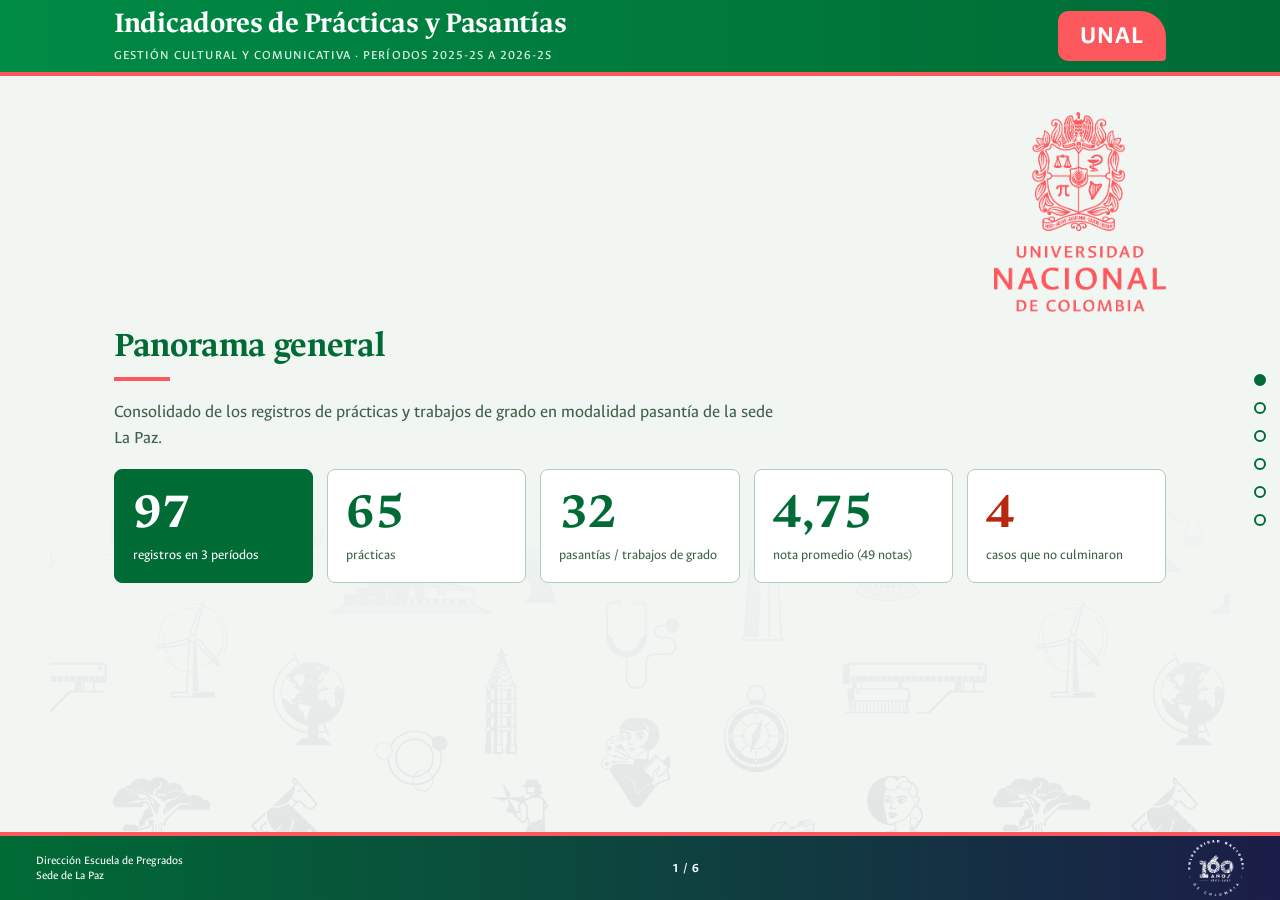
<file: index.html>
<!doctype html>

<html lang="es">
<head>
<meta charset="utf-8">
<meta name="viewport" content="width=device-width, initial-scale=1">
<title>Indicadores de Prácticas y Pasantías · Gestión Cultural y Comunicativa</title>
<link rel="preconnect" href="https://fonts.googleapis.com">
<link rel="preconnect" href="https://fonts.gstatic.com" crossorigin>
<link rel="stylesheet" href="https://fonts.googleapis.com/css2?family=Ancizar+Sans:wght@400;500;700&family=Ancizar+Serif:wght@600;700&display=swap">
<style>
  /* Tema institucional UNAL. --cafe/--azul/--azul-claro/--rojo son ranuras históricas: aquí valen verdes y rojo. */
  :root{
    --cafe:#008B45; --azul:#006B35; --azul-claro:#7BC99A; --rojo:#B7280F; --oro:#FD585D; --verde-oscuro:#1B1D48; /* coral y azul noche de la plantilla 160 años */
    --on3:#0F2518;
    --bg:#F2F6F3; --surface:#fff; --track:#D8E8DD; --line:#B0CCBA;
    --texto:#0F2518; --muted:#3E6249;
    --radius:8px; --hh:76px; --fh:68px;
    --serif:"Ancizar Serif",Georgia,serif; --sans:"Ancizar Sans",Calibri,"Segoe UI",Arial,sans-serif;
  }

  *{box-sizing:border-box}
  html,body{height:100%;margin:0}
  body{background:var(--bg);color:var(--texto);font-family:var(--sans);font-size:16px;line-height:1.45;overflow:hidden}
  ::selection{background:var(--oro);color:var(--verde-oscuro)}
  :focus-visible{outline:3px solid var(--oro);outline-offset:2px}

  header.top{position:fixed;inset:0 0 auto 0;height:var(--hh);z-index:5;display:flex;align-items:center;
    background:linear-gradient(90deg,var(--cafe),var(--azul));color:#fff;border-bottom:4px solid var(--oro)}
  header.top>.wrap{display:flex;align-items:center;justify-content:space-between;gap:16px;width:100%;max-width:1180px;margin-inline:auto;padding:0 clamp(18px,5vw,64px)}
  .tag{flex:none;background:var(--oro);color:#fff;font-family:var(--sans);font-weight:700;font-size:clamp(18px,2vw,26px);letter-spacing:.04em;padding:6px 22px 7px;border-radius:10px 26px 4px 10px}
  header.top h1{font-family:var(--serif);font-size:clamp(20px,2.4vw,30px);margin:0;line-height:1.1;font-weight:700;letter-spacing:-.01em;text-wrap:balance}
  header.top small{display:block;font-family:var(--sans);font-weight:500;font-size:clamp(11px,1.1vw,13px);letter-spacing:.08em;text-transform:uppercase;color:#fff;opacity:.85;margin-top:6px}
  #progress{position:absolute;left:0;bottom:-4px;height:4px;width:0;background:#fff;transition:width .2s ease-out}

  footer.bottom{position:fixed;inset:auto 0 0 0;height:var(--fh);z-index:5;display:flex;align-items:center;justify-content:space-between;gap:12px;
    padding:0 clamp(14px,3vw,36px);font-size:12px;color:#fff;background:linear-gradient(90deg,var(--azul),var(--verde-oscuro));border-top:4px solid var(--oro)}
  footer .escuela{line-height:1.25}
  footer .pos{font-variant-numeric:tabular-nums;font-weight:700;font-size:13px;letter-spacing:.04em}
  footer .unal{display:flex;align-items:center;gap:10px;font-weight:700;font-size:11px;line-height:1.15;letter-spacing:.02em}
  footer .unal img{height:56px;width:auto;display:block}

  main{position:fixed;top:var(--hh);bottom:var(--fh);left:0;right:0;overflow-y:auto;scroll-snap-type:y mandatory;scroll-behavior:smooth}
  section.slide{min-height:100%;scroll-snap-align:start;padding:clamp(20px,3vw,40px) clamp(18px,5vw,64px);display:flex;flex-direction:column;justify-content:center;gap:18px;max-width:1180px;margin-inline:auto;width:100%}
  section.slide h2{font-family:var(--serif);font-size:clamp(24px,3vw,36px);margin:0;color:var(--azul);font-weight:700;letter-spacing:-.01em;line-height:1.15;text-wrap:balance}
  section.slide h2::after{content:"";display:block;width:56px;height:4px;background:var(--oro);margin-top:10px}
  /* patrón de íconos de la plantilla, solo en la portada */
  #s1{position:relative;isolation:isolate}
  #s1::before{content:"";position:absolute;inset:0;z-index:-1;background:url(assets/patron-iconos.png) center/cover;opacity:.07;mask-image:linear-gradient(to top,#000,transparent 50%);-webkit-mask-image:linear-gradient(to top,#000,transparent 50%)}
  #s1 .escudo-hero{position:absolute;top:clamp(16px,4vh,40px);right:clamp(18px,5vw,64px);height:clamp(120px,24vh,200px);width:auto}
  /* láminas pares con fondo más oscuro a todo el ancho; el remate es un ícono de la plantilla, detrás de las tarjetas */
  section.slide{position:relative;isolation:isolate}
  section.slide:nth-child(even){background:#E4EEE7;box-shadow:0 0 0 100vmax #E4EEE7;clip-path:inset(0 -100vmax)}
  .remate{position:absolute;right:clamp(18px,5vw,64px);bottom:14px;height:clamp(80px,15vh,140px);width:auto;z-index:-1;opacity:.8;pointer-events:none}
  .lead{text-wrap:pretty;margin:0;color:var(--muted);font-size:clamp(15px,1.5vw,18px);max-width:68ch}

  .kpis{display:grid;grid-template-columns:repeat(auto-fit,minmax(170px,1fr));gap:14px}
  .kpi,.card{background:var(--surface);border:1px solid var(--line)}
  .kpi{border-radius:var(--radius);padding:16px 18px;transition:transform .2s ease-out,box-shadow .2s}
  .kpi:hover{transform:translateY(-3px);box-shadow:0 10px 24px rgba(27,29,72,.14)}
  .card{transition:border-color .2s} .card:hover{border-color:var(--azul)}
  .kpi b{display:block;font-family:var(--serif);font-size:clamp(32px,4vw,52px);line-height:1;color:var(--azul);font-weight:700;font-variant-numeric:tabular-nums}
  .kpi span{display:block;margin-top:8px;font-size:14px;color:var(--muted)}
  .kpi.cafe{background:var(--azul);border-color:var(--azul)} .kpi.cafe b,.kpi.cafe span{color:#fff}
  .kpi.rojo b{color:var(--rojo)}

  .grid2{display:grid;grid-template-columns:repeat(auto-fit,minmax(300px,1fr));gap:20px;align-items:stretch}
  .card{border-radius:var(--radius);padding:18px 20px}
  .card h3{margin:0 0 12px;font-size:16px;color:var(--azul)}
  .card p.note{margin:12px 0 0;font-size:14px;color:var(--muted)}

  /* columnas apiladas */
  .cols{display:flex;align-items:flex-end;justify-content:space-around;gap:16px;height:260px;padding-top:8px}
  .col{flex:1;max-width:130px;display:flex;flex-direction:column;align-items:center;height:100%;justify-content:flex-end}
  .col .stack{width:100%;display:flex;flex-direction:column-reverse;border-radius:4px 4px 0 0;overflow:hidden;transform-origin:bottom;transform:scaleY(0);transition:transform .8s cubic-bezier(.2,.7,.2,1) var(--d,0s)}
  .slide.in .stack{transform:none}
  .seg{display:grid;place-items:center;font-weight:700;font-size:14px;min-height:0;cursor:default;transition:opacity .15s,filter .15s}
  .cols:has(.seg:hover) .seg:not(:hover){opacity:.45} .seg:hover{filter:brightness(1.1)}
  .seg.a{background:var(--cafe);color:#fff} .seg.b{background:var(--azul-claro);color:var(--on3)}
  .col .tot{font-weight:700;font-size:18px;margin-bottom:4px;opacity:0;transition:opacity .5s ease-out calc(var(--d,0s) + .5s)}
  .slide.in .tot{opacity:1}
  .col .lab{margin-top:8px;font-size:13px;color:var(--muted);text-align:center}
  .legend{display:flex;flex-wrap:wrap;gap:6px 16px;font-size:13px;margin-top:12px}
  .legend i{display:inline-block;width:12px;height:12px;border-radius:3px;margin-right:6px;vertical-align:-1px}

  /* barras horizontales */
  .hbar{display:grid;grid-template-columns:minmax(110px,32%) 1fr 38px;align-items:center;gap:10px;margin:9px 0;font-size:14px;cursor:default;transition:opacity .15s}
  .card:has(.hbar:hover) .hbar:not(:hover){opacity:.4}
  .hbar .track{background:var(--track);border-radius:4px;height:22px;overflow:hidden}
  .hbar .fill{height:100%;background:var(--azul);border-radius:4px;transform-origin:left;transform:scaleX(0);transition:transform .9s cubic-bezier(.2,.7,.2,1) var(--d,0s),filter .15s}
  .slide.in .fill{transform:none} .hbar:hover .fill{filter:brightness(1.12)}
  .hbar .fill.cafe{background:var(--cafe)} .hbar .fill.claro{background:var(--azul-claro)} .hbar .fill.rojo{background:var(--rojo)}
  .hbar .v{font-weight:700;text-align:right;font-variant-numeric:tabular-nums}

  /* interno / externo */
  .pct{display:flex;height:34px;border-radius:6px;overflow:hidden;margin:4px 0 2px;clip-path:inset(0 100% 0 0);transition:clip-path .9s cubic-bezier(.2,.7,.2,1) var(--d,0s)}
  .slide.in .pct{clip-path:inset(0)}
  .pct div{display:grid;place-items:center;font-weight:700;font-size:13px;cursor:default;transition:filter .15s}
  .pct div:hover{filter:brightness(1.12)}
  .pct .i{background:var(--cafe);color:#fff} .pct .e{background:var(--azul-claro);color:var(--on3)}
  .row-lab{font-size:13px;color:var(--muted);margin-top:12px}

  /* dona */
  .donut-wrap{display:flex;align-items:center;gap:22px;flex-wrap:wrap}
  .donut{width:170px;height:170px;border-radius:50%;position:relative;flex:none}
  .donut svg{width:100%;height:100%;transform:rotate(-90deg);overflow:visible}
  .donut circle{fill:none;stroke-width:16;stroke-dasharray:0 240;cursor:default;transition:stroke-dasharray 1s cubic-bezier(.2,.7,.2,1) var(--d,0s),stroke-width .15s,opacity .15s}
  .slide.in .donut circle{stroke-dasharray:var(--len) 240}
  .donut.h circle{opacity:.35} .donut.h circle.on{opacity:1;stroke-width:20}
  .donut .c{position:absolute;inset:34px;display:grid;place-content:center;text-align:center;pointer-events:none;line-height:1}
  .donut .c b{font-family:var(--serif);font-size:28px;color:var(--azul)}
  .donut .c small{font-size:11px;color:var(--muted);margin-top:4px}
  #donutLeg div{cursor:default;padding:2px 6px;margin:2px -6px;border-radius:4px;transition:background .15s} #donutLeg div:hover{background:var(--track)}

  #tip{position:fixed;z-index:20;pointer-events:none;background:var(--verde-oscuro);color:#fff;font-size:13px;line-height:1.35;padding:6px 10px;border-radius:6px;max-width:260px;opacity:0;transition:opacity .1s;transform:translate(-50%,calc(-100% - 12px))}
  #tip.on{opacity:1}

  .alert{border:1px solid var(--rojo);background:#FDF1EE;border-radius:var(--radius);padding:16px 18px}
  .alert h3{margin:0 0 8px;color:var(--rojo);font-size:16px}
  .alert ul,.card ul{margin:0;padding-left:20px} .alert li,.card li{margin:6px 0;font-size:14px}
  .pill{display:inline-block;background:var(--azul-claro);color:var(--on3);border-radius:999px;padding:3px 12px;font-size:13px;font-weight:700}

  /* navegación lateral: el área táctil es de 28px, el punto visible de 12px */
  .nav{position:fixed;right:6px;top:50%;transform:translateY(-50%);display:flex;flex-direction:column;z-index:6}
  .nav button{width:28px;height:28px;border:0;background:transparent;padding:0;cursor:pointer;position:relative}
  .nav button::before{content:"";position:absolute;inset:8px;border-radius:50%;border:2px solid var(--azul);transition:background .15s}
  .nav button:hover::before{background:var(--azul-claro)}
  .nav button[aria-current]::before{background:var(--azul)}
  .nav button::after{content:attr(data-t);position:absolute;right:30px;top:50%;transform:translateY(-50%);white-space:nowrap;background:var(--verde-oscuro);color:#fff;
    font-size:12px;padding:4px 8px;border-radius:4px;opacity:0;pointer-events:none;transition:opacity .15s}
  .nav button:hover::after,.nav button:focus-visible::after{opacity:1}

  @media (max-width:900px){ main{scroll-snap-type:y proximity} }
  @media (max-width:900px){ #s1 .escudo-hero,.remate{display:none} }
  @media (max-width:600px){ .kpis{grid-template-columns:1fr 1fr} .kpi b{font-size:30px} .nav,header.top small{display:none} footer .escuela{font-size:11px} .hbar{grid-template-columns:1fr 36px} .hbar .track{grid-column:1/-1;order:3} }
  @media (prefers-reduced-motion:reduce){ main{scroll-behavior:auto} #progress,.stack,.tot,.fill,.pct,.donut circle,.kpi{transition:none} }
  @media print{ .stack,.fill{transform:none!important} .tot{opacity:1!important} .pct{clip-path:none!important} .donut circle{stroke-dasharray:var(--len) 240!important} #tip{display:none}
    body{overflow:visible} main,header.top,footer.bottom,.nav{position:static} #progress{display:none} section.slide{min-height:auto;break-after:page} }
</style>
</head>
<body>

<header class="top">
  <div class="wrap">
    <div>
      <h1>Indicadores de Prácticas y Pasantías</h1>
      <small>Gestión Cultural y Comunicativa · Períodos 2025-2S a 2026-2S</small>
    </div>
    <span class="tag" aria-hidden="true">UNAL</span>
  </div>
  <div id="progress" aria-hidden="true"></div>
</header>

<main id="main">

  <!-- 1. Portada / resumen -->
  <section class="slide" id="s1">
    <img class="escudo-hero" src="assets/escudo-unal-coral.png" alt="Escudo de la Universidad Nacional de Colombia">
    <h2>Panorama general</h2>
    <p class="lead">Consolidado de los registros de prácticas y trabajos de grado en modalidad pasantía de la sede La Paz.</p>
    <div class="kpis" id="kpis"></div>
  </section>

  <!-- 2. Evolución -->
  <section class="slide" id="s2">
    <h2>Evolución por período y modalidad</h2>
    <p class="lead">Pasamos de 28 estudiantes en 2025-2S a 35 en 2026-1S y 34 en 2026-2S.</p>
    <div class="grid2">
      <div class="card">
        <h3>Estudiantes registrados por período</h3>
        <div class="cols" id="cols"></div>
        <div class="legend">
          <span><i style="background:var(--cafe)"></i>Prácticas</span>
          <span><i style="background:var(--azul-claro)"></i>Pasantías / trabajo de grado</span>
        </div>
        <p class="note">2026-2S agrupa pasantías (10), monografía (1) y participación en proyectos de investigación (1) tras los cambios de modalidad aprobados.</p>
      </div>
      <div class="card">
        <h3>Escenario: interno vs. externo</h3>
        <div id="pct"></div>
        <div class="legend">
          <span><i style="background:var(--cafe)"></i>Interno (UNAL)</span>
          <span><i style="background:var(--azul-claro)"></i>Externo</span>
        </div>
        <p class="note">En 2025-2S las pasantías se contaron por dependencia/entidad; en 2026-1S, por mecanismo de vinculación. En 2025-2S, 3 pasantías registran cambios (1 de escenario y 2 de modalidad).</p>
      </div>
    </div>
  </section>

  <!-- 3. Vinculación -->
  <section class="slide" id="s3">
    <img class="remate" src="assets/remate-jaguar.png" alt="">
    <h2>Mecanismos de vinculación</h2>
    <p class="lead">Cómo se formalizó la vinculación de los 35 estudiantes del período 2026-1S.</p>
    <div class="grid2">
      <div class="card">
        <h3>2026-1S · Distribución</h3>
        <div class="donut-wrap">
          <div class="donut" id="donut" role="img" aria-label="35 vinculaciones: 18 Resolución 1142, 16 Convenio P&P, 1 contrato de aprendizaje"></div>
          <div id="donutLeg"></div>
        </div>
      </div>
      <div class="card">
        <h3>2026-1S · Por mecanismo</h3>
        <div id="vinc"></div>
        <p class="note">Convenio P&amp;P y Resolución 1142 concentran el 97 % de las vinculaciones; hay 1 contrato de aprendizaje.</p>
      </div>
    </div>
  </section>

  <!-- 4. Notas -->
  <section class="slide" id="s4">
    <img class="remate" src="assets/remate-caldas.png" alt="">
    <h2>Desempeño académico</h2>
    <p class="lead">Notas finales registradas en prácticas 2025-2S y en pasantías y prácticas 2026-1S (49 calificaciones).</p>
    <div class="grid2">
      <div class="card">
        <h3>Distribución de notas finales</h3>
        <div id="notas"></div>
        <p class="note">Las pasantías 2025-2S y los registros de 2026-2S aún no tienen nota final en las hojas.</p>
      </div>
      <div class="card">
        <h3>Promedio de nota final</h3>
        <div class="kpis" id="prom" style="grid-template-columns:1fr 1fr"></div>
      </div>
    </div>
  </section>

  <!-- 5. Permanencia -->
  <section class="slide" id="s5">
    <img class="remate" src="assets/remate-edificio1.png" alt="" style="height:clamp(50px,10vh,90px)">
    <h2>Culminación y novedades</h2>
    <div class="grid2">
      <div class="card">
        <h3>Prácticas y pasantías culminadas con nota</h3>
        <div id="cierre"></div>
        <p class="note">Culminación = registros con nota final válida sobre el total del período (prácticas en 2025-2S; todas las modalidades en 2026-1S).</p>
      </div>
      <div class="alert">
        <h3>Casos que no culminaron</h3>
        <ul>
          <li><b>2025-2S:</b> 1 práctica cancelada sin aprobación (estudiante apeló) y 1 abandono sin cancelación formal (nota 0).</li>
          <li><b>2026-1S:</b> 2 solicitudes de cancelación (1 trabajo de grado y 1 práctica).</li>
          <li><b>2026-2S:</b> 2 estudiantes no responden a las comunicaciones y no han firmado el acta de compromiso; 1 no comparte documentos.</li>
        </ul>
      </div>
    </div>
  </section>

  <!-- 6. 2026-2S -->
  <section class="slide" id="s6">
    <img class="remate" src="assets/remate-edificio2.png" alt="" style="height:clamp(40px,8vh,72px)">
    <h2>Período en curso · 2026-2S</h2>
    <div class="kpis" id="kpis2"></div>
    <div class="grid2">
      <div class="card">
        <h3>Escenarios internos por dependencia (19)</h3>
        <div id="dep"></div>
      </div>
      <div class="card">
        <h3>Estado del trámite</h3>
        <div id="estado"></div>
        <p class="note"><span class="pill">Cambios aprobados</span> 2 de modalidad y 1 de escenario (Comité Asesor, sesión 16 del 2 de octubre).</p>
      </div>
    </div>
  </section>

</main>

<div id="tip" role="tooltip"></div>
<nav class="nav" id="nav" aria-label="Diapositivas"></nav>

<footer class="bottom">
  <div class="escuela">Dirección Escuela de Pregrados<br>Sede de La Paz</div>
  <div class="pos" id="pos" aria-live="polite"></div>
  <div class="unal"><img src="assets/160-blanco.png" alt="Universidad Nacional de Colombia, 160 años, 1867-2027"></div>
</footer>

<script>
/* ---------- Datos (agregados desde las 5 hojas) ---------- */
const períodos = [
  {p:"2025-2S", practicas:18, pasantias:10, interno:17, externo:11},
  {p:"2026-1S", practicas:25, pasantias:10, interno:18, externo:17},
  {p:"2026-2S", practicas:22, pasantias:12, interno:19, externo:15}
];
const total = períodos.reduce((s,x)=>s+x.practicas+x.pasantias,0);          // 97
const vinc  = [["Resolución 1142",18,"cafe"],["Convenio P&P",16,""],["Contrato de aprendizaje",1,"claro"]];
const notas = [["5,0",23,"cafe"],["4,5 – 4,9",20,""],["4,0 – 4,4",4,"claro"],["Menor a 4,0",2,"rojo"]];
const dep   = [["Biblioteca",7],["Bienestar · Salud",5],["Semillero PHI",4],["Lab. Comunicación Audiovisual",2],["Bienestar · Acompañamiento",1]];

const $ = id => document.getElementById(id);
const esc = s => String(s).replace(/"/g,"&quot;");
const pc = (v,t) => Math.round(v/t*100) + " %";
const kpi = (n,l,c="",tip="") => `<div class="kpi ${c}"${tip?` data-tip="${esc(tip)}"`:""}><b${/^\d+$/.test(n)?` data-n="${n}">0`:`>${n}`}</b><span>${l}</span></div>`;
let nb = 0; // escalona la entrada de las barras
const hbar = (l,v,max,c="",tot=max) => `<div class="hbar" data-tip="${esc(l)}: ${v} de ${tot} (${pc(v,tot)})" style="--d:${(nb++%6)*.08}s"><span>${l}</span><div class="track"><div class="fill ${c}" style="width:${v/max*100}%"></div></div><span class="v">${v}</span></div>`;

/* ---------- KPIs ---------- */
const sumP = k => períodos.map(x=>x[k]).join(" · ");
$("kpis").innerHTML =
  kpi(total,"registros en 3 períodos","cafe","Por período: "+períodos.map(x=>`${x.p}: ${x.practicas+x.pasantias}`).join(" · ")) +
  kpi(períodos.reduce((s,x)=>s+x.practicas,0),"prácticas","","2025-2S, 2026-1S y 2026-2S: "+sumP("practicas")) +
  kpi(períodos.reduce((s,x)=>s+x.pasantias,0),"pasantías / trabajos de grado","","2025-2S, 2026-1S y 2026-2S: "+sumP("pasantias")) +
  kpi("4,75","nota promedio (49 notas)","","16 notas de 2025-2S (4,86) y 33 de 2026-1S (4,69)") +
  kpi(4,"casos que no culminaron","rojo","2025-2S: 2 · 2026-1S: 2 (solicitudes de cancelación)");

/* ---------- Columnas apiladas ---------- */
const maxT = Math.max(...períodos.map(x=>x.practicas+x.pasantias));
$("cols").innerHTML = períodos.map((x,i)=>{
  const t = x.practicas+x.pasantias, H = 190;
  return `<div class="col" style="--d:${i*.15}s"><div class="tot">${t}</div>
    <div class="stack" style="height:${t/maxT*H}px">
      <div class="seg a" data-tip="${x.p} · prácticas: ${x.practicas} de ${t} (${pc(x.practicas,t)})" style="height:${x.practicas/t*100}%">${x.practicas}</div>
      <div class="seg b" data-tip="${x.p} · pasantías / trabajo de grado: ${x.pasantias} de ${t} (${pc(x.pasantias,t)})" style="height:${x.pasantias/t*100}%">${x.pasantias}</div>
    </div><div class="lab">${x.p}</div></div>`;
}).join("");

/* ---------- Interno / externo ---------- */
$("pct").innerHTML = períodos.map((x,i)=>{
  const t = x.interno+x.externo, i100 = Math.round(x.interno/t*100);
  return `<div class="row-lab">${x.p} · ${t} estudiantes</div>
    <div class="pct" style="--d:${i*.15}s"><div class="i" data-tip="${x.p} · interno (UNAL): ${x.interno} de ${t}" style="width:${x.interno/t*100}%">${i100} %</div><div class="e" data-tip="${x.p} · externo: ${x.externo} de ${t}" style="width:${x.externo/t*100}%">${100-i100} %</div></div>`;
}).join("");

/* ---------- Vinculación: dona SVG con hover sincronizado con la leyenda ---------- */
const cols = {cafe:"var(--cafe)","":"var(--azul)",claro:"var(--azul-claro)"};
const C = 2*Math.PI*38;
let off = 0;
const arcs = vinc.map(([l,v,c],i)=>{
  const len = v/35*C, el = `<circle data-k="${i}" cx="50" cy="50" r="38" stroke="${cols[c]}" data-tip="${esc(l)}: ${v} de 35 (${pc(v,35)})" style="--len:${len.toFixed(2)};stroke-dashoffset:${(-off).toFixed(2)};--d:${i*.12}s"/>`;
  off += len; return el;
}).join("");
$("donut").innerHTML = `<svg viewBox="0 0 100 100" aria-hidden="true">${arcs}</svg><div class="c"><b id="dn">35</b><small id="dl">vinculaciones</small></div>`;
$("donutLeg").innerHTML = vinc.map(([l,v,c],i)=>`<div data-k="${i}" data-tip="${esc(l)}: ${v} de 35 (${pc(v,35)})"><i style="display:inline-block;width:12px;height:12px;border-radius:3px;background:${cols[c]};margin-right:8px"></i>${l}: <b>${v}</b></div>`).join("");
const donut = $("donut"), arcEls = [...donut.querySelectorAll("circle")];
const hiK = k => {
  donut.classList.toggle("h", k!=null);
  arcEls.forEach((e,i)=>e.classList.toggle("on", i===k));
  $("dn").textContent = k==null ? 35 : vinc[k][1];
  $("dl").textContent = k==null ? "vinculaciones" : vinc[k][0];
};
document.querySelectorAll("#donut [data-k],#donutLeg [data-k]").forEach(e=>{
  e.addEventListener("mouseenter",()=>hiK(+e.dataset.k));
  e.addEventListener("mouseleave",()=>hiK(null));
});
$("vinc").innerHTML = vinc.map(([l,v,c])=>hbar(l,v,18,c,35)).join("");

/* ---------- Notas ---------- */
$("notas").innerHTML = notas.map(([l,v,c])=>hbar(l,v,23,c,49)).join("");
$("prom").innerHTML =
  kpi("4,86","Prácticas 2025-2S (16 notas)","cafe") +
  kpi("4,69","2026-1S (33 notas)","") ;

/* ---------- Culminación ---------- */
$("cierre").innerHTML =
  hbar("2025-2S prácticas · 16 de 18",16,18,"cafe") +
  hbar("2026-1S · 33 de 35",33,35,"") +
  `<div class="row-lab">Tasa de culminación: <b>89 %</b> (2025-2S prácticas) · <b>94 %</b> (2026-1S)</div>`;

/* ---------- 2026-2S ---------- */
$("kpis2").innerHTML =
  kpi(34,"estudiantes registrados","cafe","22 prácticas y 12 pasantías / trabajos de grado") +
  kpi(15,"escenarios externos","","44 % del período") +
  kpi(19,"escenarios internos","","56 % del período") +
  kpi("19/19","reportados a Dirección Académica","") +
  kpi("14/19","registros internos confirmados","","5 registros internos pendientes de confirmar");
$("dep").innerHTML = dep.map(([l,v])=>hbar(l,v,7,"claro",19)).join("");
$("estado").innerHTML =
  hbar("Registros internos confirmados",14,19,"cafe") +
  hbar("Registros internos pendientes",5,19,"rojo") +
  hbar("Tutor por indicar",1,19,"rojo") +
  hbar("Actas de compromiso externas pendientes",2,15,"rojo");

/* ---------- Tooltip único para todo lo que tenga data-tip ---------- */
const tip = $("tip");
const mv = e => {
  const w = tip.offsetWidth/2;
  tip.style.left = Math.min(Math.max(e.clientX, w+8), innerWidth-w-8) + "px";
  tip.style.top = e.clientY + "px";
};
document.addEventListener("mouseover",e=>{
  const t = e.target.closest("[data-tip]");
  tip.classList.toggle("on", !!t);
  if(t){ tip.textContent = t.dataset.tip; mv(e); }
});
document.addEventListener("mousemove",e=>{ if(tip.classList.contains("on")) mv(e); });

/* ---------- Navegación por diapositivas ---------- */
const main = $("main"), slides = [...document.querySelectorAll(".slide")], nav = $("nav");
const go = i => slides[Math.max(0,Math.min(i,slides.length-1))].scrollIntoView({behavior:"smooth"});
slides.forEach((s,i)=>{
  const t = s.querySelector("h2").textContent, b = document.createElement("button");
  b.setAttribute("aria-label",`Ir a: ${t}`); b.dataset.t = t;
  b.onclick = ()=>go(i);
  nav.appendChild(b);
});
const dots = [...nav.children];
let cur = 0;
const io = new IntersectionObserver(es=>es.forEach(e=>{
  if(!e.isIntersecting) return;
  cur = slides.indexOf(e.target);
  dots.forEach((d,i)=>i===cur ? d.setAttribute("aria-current","true") : d.removeAttribute("aria-current"));
  $("pos").textContent = `${cur+1} / ${slides.length}`;
}),{root:main,threshold:.6});
slides.forEach(s=>io.observe(s));
main.addEventListener("scroll",()=>{ $("progress").style.width = main.scrollTop/Math.max(1,main.scrollHeight-main.clientHeight)*100+"%"; },{passive:true});
document.addEventListener("keydown",e=>{
  if(e.altKey||e.ctrlKey||e.metaKey) return;
  if(["ArrowDown","ArrowRight","PageDown"," "].includes(e.key)){e.preventDefault();go(cur+1);}
  if(["ArrowUp","ArrowLeft","PageUp"].includes(e.key)){e.preventDefault();go(cur-1);}
  if(e.key==="Home"){e.preventDefault();go(0);}
  if(e.key==="End"){e.preventDefault();go(slides.length-1);}
});

/* ---------- Entrada de cada lámina: barras, columnas, dona y conteo de números ---------- */
const reduce = matchMedia("(prefers-reduced-motion: reduce)").matches;
const count = (el,instant) => {
  const n = +el.dataset.n;
  if(instant){ el.textContent = n; el.dataset.done = 1; return; }
  const t0 = performance.now();
  const f = t => { if(el.dataset.done) return; const p = Math.min(1,(t-t0)/900); el.textContent = Math.round(n*(1-Math.pow(1-p,3))); if(p<1) requestAnimationFrame(f); else el.dataset.done = 1; };
  requestAnimationFrame(f);
};
const reveal = (s,instant) => {
  if(s.classList.contains("in") && !instant) return;
  s.classList.add("in");
  s.querySelectorAll("[data-n]").forEach(el=>count(el,instant||reduce));
};
// umbral bajo: en móvil una lámina más alta que la pantalla nunca llega a 60 % visible
const io2 = new IntersectionObserver(es=>es.forEach(e=>{ if(e.isIntersecting) reveal(e.target); }),{root:main,threshold:.15});
slides.forEach(s=>io2.observe(s));
main.addEventListener("scroll",()=>tip.classList.remove("on"),{passive:true});
addEventListener("beforeprint",()=>slides.forEach(s=>reveal(s,true)));
</script>
</body>
</html>
</file>
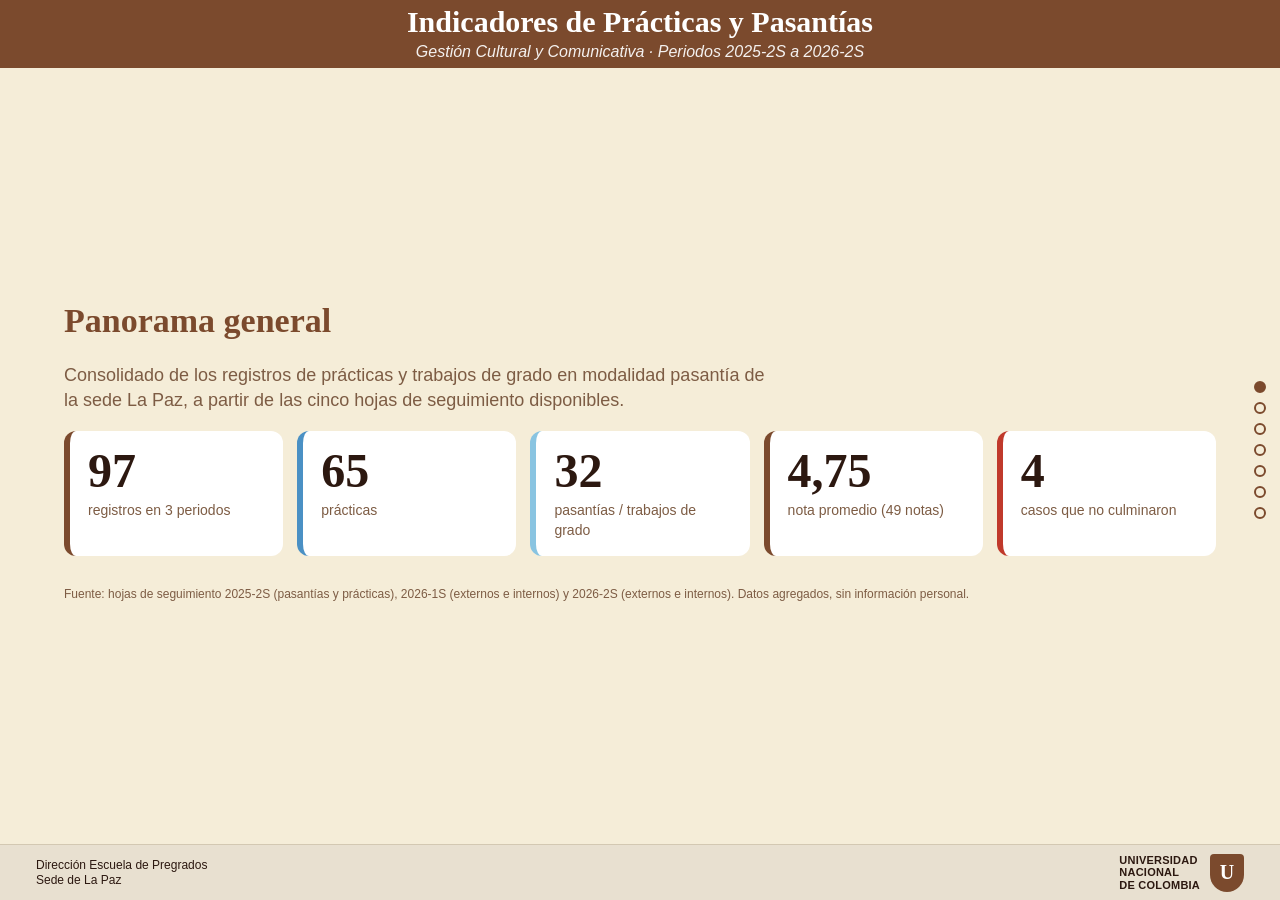
<file: Practicas y Pasantías_Gestión Cultural y Comunicativa/index.html>
<!doctype html>
<html lang="es">
<head>
<meta charset="utf-8">
<meta name="viewport" content="width=device-width, initial-scale=1">
<title>Indicadores de Prácticas y Pasantías · Gestión Cultural y Comunicativa</title>
<style>
  :root{
    --cafe:#7B4A2D; --crema:#F5EDD8; --crema-gris:#E8E0D0; --texto:#2C1810; --muted:#7D5C44;
    --azul-claro:#89C4E1; --azul:#4A90C4; --rojo:#C0392B; --blanco:#FFFFFF;
    --serif:"Ancizar Serif",Georgia,serif; --sans:"Ancizar Sans",Calibri,"Segoe UI",Arial,sans-serif;
    --hh:68px; --fh:56px;
  }
  *{box-sizing:border-box}
  html,body{height:100%;margin:0}
  body{background:var(--crema);color:var(--texto);font-family:var(--sans);font-size:16px;line-height:1.4;overflow:hidden}

  header.top{position:fixed;inset:0 0 auto 0;height:var(--hh);background:var(--cafe);color:var(--blanco);
    display:flex;align-items:center;justify-content:center;text-align:center;padding:0 16px;z-index:5}
  header.top h1{font-family:var(--serif);font-size:clamp(18px,2.4vw,30px);margin:0;font-weight:700;line-height:1.15}
  header.top small{display:block;font-family:var(--sans);font-weight:400;font-style:italic;font-size:clamp(12px,1.3vw,16px);opacity:.92;margin-top:2px}

  footer.bottom{position:fixed;inset:auto 0 0 0;height:var(--fh);background:var(--crema-gris);border-top:1px solid #d3c8b2;
    display:flex;align-items:center;justify-content:space-between;padding:0 clamp(14px,3vw,36px);z-index:5;font-size:12px;color:var(--texto)}
  footer .escuela{line-height:1.25}
  footer .unal{display:flex;align-items:center;gap:10px;font-weight:700;font-size:11px;line-height:1.15;letter-spacing:.02em}
  footer .escudo{width:34px;height:38px;background:var(--cafe);color:#fff;display:grid;place-items:center;
    font-family:var(--serif);font-size:20px;border-radius:4px 4px 17px 17px}

  main{position:fixed;top:var(--hh);bottom:var(--fh);left:0;right:0;overflow-y:auto;scroll-snap-type:y mandatory;scroll-behavior:smooth}
  section.slide{min-height:100%;scroll-snap-align:start;padding:clamp(18px,3vw,36px) clamp(18px,5vw,64px);display:flex;flex-direction:column;justify-content:center;gap:18px}
  section.slide h2{font-family:var(--serif);font-size:clamp(22px,2.8vw,34px);margin:0;color:var(--cafe)}
  .lead{margin:0;color:var(--muted);font-size:clamp(14px,1.5vw,18px);max-width:70ch}

  .kpis{display:grid;grid-template-columns:repeat(auto-fit,minmax(170px,1fr));gap:14px}
  .kpi{background:var(--blanco);border-radius:12px;padding:16px 18px;border-left:6px solid var(--azul)}
  .kpi.cafe{border-color:var(--cafe)} .kpi.rojo{border-color:var(--rojo)} .kpi.claro{border-color:var(--azul-claro)}
  .kpi b{display:block;font-family:var(--serif);font-size:clamp(30px,4vw,48px);line-height:1;color:var(--texto)}
  .kpi span{display:block;margin-top:6px;font-size:14px;color:var(--muted)}

  .grid2{display:grid;grid-template-columns:repeat(auto-fit,minmax(300px,1fr));gap:20px;align-items:stretch}
  .card{background:var(--blanco);border-radius:14px;padding:18px 20px}
  .card h3{margin:0 0 12px;font-size:16px;color:var(--texto)}
  .card p.note{margin:12px 0 0;font-size:13px;color:var(--muted)}

  /* columnas apiladas */
  .cols{display:flex;align-items:flex-end;justify-content:space-around;gap:16px;height:260px;padding-top:8px}
  .col{flex:1;max-width:130px;display:flex;flex-direction:column;align-items:center;height:100%;justify-content:flex-end}
  .col .stack{width:100%;display:flex;flex-direction:column-reverse;border-radius:6px 6px 0 0;overflow:hidden}
  .seg{display:grid;place-items:center;font-weight:700;font-size:14px;color:#fff;min-height:0}
  .seg.a{background:var(--cafe)} .seg.b{background:var(--azul)} .seg.c{background:var(--azul-claro);color:var(--texto)}
  .col .tot{font-weight:700;font-size:18px;margin-bottom:4px}
  .col .lab{margin-top:8px;font-size:13px;color:var(--muted);text-align:center}
  .legend{display:flex;flex-wrap:wrap;gap:6px 16px;font-size:13px;margin-top:12px}
  .legend i{display:inline-block;width:12px;height:12px;border-radius:3px;margin-right:6px;vertical-align:-1px}

  /* barras horizontales */
  .hbar{display:grid;grid-template-columns:minmax(110px,32%) 1fr 38px;align-items:center;gap:10px;margin:9px 0;font-size:14px}
  .hbar .track{background:var(--crema);border-radius:6px;height:22px;overflow:hidden}
  .hbar .fill{height:100%;background:var(--azul);border-radius:6px}
  .hbar .fill.cafe{background:var(--cafe)} .hbar .fill.claro{background:var(--azul-claro)} .hbar .fill.rojo{background:var(--rojo)}
  .hbar .v{font-weight:700;text-align:right}

  /* 100% interna/externa */
  .pct{display:flex;height:34px;border-radius:8px;overflow:hidden;margin:4px 0 2px}
  .pct div{display:grid;place-items:center;color:#fff;font-weight:700;font-size:13px}
  .pct .i{background:var(--cafe)} .pct .e{background:var(--azul-claro);color:var(--texto)}
  .row-lab{font-size:13px;color:var(--muted);margin-top:12px}

  /* dona */
  .donut-wrap{display:flex;align-items:center;gap:22px;flex-wrap:wrap}
  .donut{width:170px;height:170px;border-radius:50%;position:relative;flex:none}
  .donut::after{content:attr(data-c);position:absolute;inset:34px;background:var(--blanco);border-radius:50%;display:grid;place-items:center;
    font-family:var(--serif);font-size:28px;font-weight:700;text-align:center;line-height:1}

  .alert{border:2px solid var(--rojo);background:var(--blanco);border-radius:12px;padding:16px 18px}
  .alert h3{margin:0 0 8px;color:var(--rojo);font-size:16px}
  .alert ul,.card ul{margin:0;padding-left:20px} .alert li,.card li{margin:5px 0;font-size:14px}
  .pill{display:inline-block;background:var(--azul-claro);color:var(--texto);border-radius:999px;padding:3px 12px;font-size:13px;font-weight:700}
  .fuente{font-size:12px;color:var(--muted)}

  .nav{position:fixed;right:14px;top:50%;transform:translateY(-50%);display:flex;flex-direction:column;gap:9px;z-index:6}
  .nav button{width:12px;height:12px;border-radius:50%;border:2px solid var(--cafe);background:transparent;padding:0;cursor:pointer}
  .nav button.on{background:var(--cafe)}
  .nav button:focus-visible{outline:3px solid var(--azul);outline-offset:2px}

  @media (max-width:600px){ .nav{display:none} .hbar{grid-template-columns:1fr 36px} .hbar .track{grid-column:1/-1;order:3} }
  @media print{ body{overflow:visible} main,header.top,footer.bottom,.nav{position:static} section.slide{min-height:auto;break-after:page} }
</style>
</head>
<body>

<header class="top">
  <div>
    <h1>Indicadores de Prácticas y Pasantías</h1>
    <small>Gestión Cultural y Comunicativa · Periodos 2025-2S a 2026-2S</small>
  </div>
</header>

<main id="main">

  <!-- 1. Portada / resumen -->
  <section class="slide" id="s1">
    <h2>Panorama general</h2>
    <p class="lead">Consolidado de los registros de prácticas y trabajos de grado en modalidad pasantía de la sede La Paz, a partir de las cinco hojas de seguimiento disponibles.</p>
    <div class="kpis" id="kpis"></div>
    <p class="fuente">Fuente: hojas de seguimiento 2025-2S (pasantías y prácticas), 2026-1S (externos e internos) y 2026-2S (externos e internos). Datos agregados, sin información personal.</p>
  </section>

  <!-- 2. Evolución -->
  <section class="slide" id="s2">
    <h2>Evolución por periodo y modalidad</h2>
    <div class="grid2">
      <div class="card">
        <h3>Estudiantes registrados por periodo</h3>
        <div class="cols" id="cols"></div>
        <div class="legend">
          <span><i style="background:var(--cafe)"></i>Prácticas</span>
          <span><i style="background:var(--azul)"></i>Pasantías / trabajo de grado</span>
        </div>
        <p class="note">2026-2S agrupa pasantías (10), monografía (1) y participación en proyectos de investigación (1) tras los cambios de modalidad aprobados.</p>
      </div>
      <div class="card">
        <h3>Escenario: interno vs. externo</h3>
        <div id="pct"></div>
        <div class="legend">
          <span><i style="background:var(--cafe)"></i>Interno (UNAL)</span>
          <span><i style="background:var(--azul-claro)"></i>Externo</span>
        </div>
        <p class="note">En 2025-2S las pasantías se contaron por dependencia/entidad; en 2026-1S, por mecanismo de vinculación.</p>
      </div>
    </div>
  </section>

  <!-- 3. Vinculación -->
  <section class="slide" id="s3">
    <h2>Mecanismos de vinculación</h2>
    <p class="lead">Cómo se formalizó la vinculación de los 35 estudiantes del periodo 2026-1S.</p>
    <div class="grid2">
      <div class="card">
        <h3>2026-1S · Distribución</h3>
        <div class="donut-wrap">
          <div class="donut" id="donut" data-c="35"></div>
          <div id="donutLeg"></div>
        </div>
      </div>
      <div class="card">
        <h3>2026-1S · Por mecanismo</h3>
        <div id="vinc"></div>
        <p class="note">Convenio P&amp;P y Resolución 1142 concentran el 97 % de las vinculaciones; hay 1 contrato de aprendizaje.</p>
      </div>
    </div>
  </section>

  <!-- 4. Notas -->
  <section class="slide" id="s4">
    <h2>Desempeño académico</h2>
    <p class="lead">Notas finales registradas en prácticas 2025-2S y en pasantías y prácticas 2026-1S (49 calificaciones).</p>
    <div class="grid2">
      <div class="card">
        <h3>Distribución de notas finales</h3>
        <div id="notas"></div>
        <p class="note">Las pasantías 2025-2S y los registros de 2026-2S aún no tienen nota final en las hojas.</p>
      </div>
      <div class="card">
        <h3>Promedio de nota final</h3>
        <div class="kpis" id="prom" style="grid-template-columns:1fr 1fr"></div>
      </div>
    </div>
  </section>

  <!-- 5. Permanencia -->
  <section class="slide" id="s5">
    <h2>Culminación y novedades</h2>
    <div class="grid2">
      <div class="card">
        <h3>Prácticas y pasantías culminadas con nota</h3>
        <div id="cierre"></div>
        <p class="note">Culminación = registros con nota final válida sobre el total del periodo (prácticas en 2025-2S; todas las modalidades en 2026-1S).</p>
      </div>
      <div class="alert">
        <h3>Casos que no culminaron</h3>
        <ul>
          <li><b>2025-2S:</b> 1 práctica cancelada sin aprobación (estudiante apeló) y 1 abandono sin cancelación formal (nota 0).</li>
          <li><b>2026-1S:</b> 2 cancelaciones (1 trabajo de grado y 1 práctica).</li>
          <li><b>2026-2S:</b> 2 estudiantes no responden a las comunicaciones y no han firmado el acta de compromiso; 1 no comparte documentos.</li>
        </ul>
      </div>
    </div>
  </section>

  <!-- 6. 2026-2S -->
  <section class="slide" id="s6">
    <h2>Periodo en curso · 2026-2S</h2>
    <div class="kpis" id="kpis2"></div>
    <div class="grid2">
      <div class="card">
        <h3>Escenarios internos por dependencia (19)</h3>
        <div id="dep"></div>
      </div>
      <div class="card">
        <h3>Estado del trámite</h3>
        <div id="estado"></div>
        <p class="note"><span class="pill">Cambios aprobados</span> 2 de modalidad y 1 de escenario (Comité Asesor, sesión 16 del 2 de octubre).</p>
      </div>
    </div>
  </section>

  <!-- 7. Alertas -->
  <section class="slide" id="s7">
    <h2>Pendientes y mejoras de datos</h2>
    <div class="grid2">
      <div class="alert">
        <h3>Pendientes de gestión</h3>
        <ul>
          <li>2025-2S: 3 de 10 pasantías sin ARL confirmada.</li>
          <li>2026-2S internos: 5 registros sin confirmar y 3 tutores por indicar.</li>
          <li>2026-2S externos: 2 actas de compromiso pendientes.</li>
          <li>2026-2S externos: 1 estudiante no comparte documentos pese a ser informado.</li>
        </ul>
      </div>
      <div class="card">
        <h3>Calidad de la información</h3>
        <ul>
          <li>Unificar columnas y encabezados entre hojas (nombres, ARL, novedades).</li>
          <li>Corregir actas 2025-2S con año «2028» y «2030» (debe ser 2025).</li>
          <li>Registrar la nota final de 2025-2S pasantías y completar el DNI faltante en 2026-1S.</li>
          <li>Verificar estudiantes en dos periodos y casos de práctica y trabajo de grado en paralelo.</li>
          <li>Revisar enlaces de carpeta duplicados en 2026-2S externos.</li>
        </ul>
      </div>
    </div>
  </section>

</main>

<nav class="nav" id="nav" aria-label="Diapositivas"></nav>

<footer class="bottom">
  <div class="escuela">Dirección Escuela de Pregrados<br>Sede de La Paz</div>
  <div class="unal"><div>UNIVERSIDAD<br>NACIONAL<br>DE COLOMBIA</div><div class="escudo" aria-hidden="true">U</div></div>
</footer>

<script>
/* ---------- Datos (agregados desde las 5 hojas) ---------- */
const periodos = [
  {p:"2025-2S", practicas:18, pasantias:10, interno:17, externo:11},
  {p:"2026-1S", practicas:25, pasantias:10, interno:18, externo:17},
  {p:"2026-2S", practicas:22, pasantias:12, interno:19, externo:15}
];
const total = periodos.reduce((s,x)=>s+x.practicas+x.pasantias,0);          // 97
const vinc  = [["Resolución 1142",18,"cafe"],["Convenio P&P",16,""],["Contrato de aprendizaje",1,"claro"]];
const notas = [["5,0",23,"cafe"],["4,5 – 4,9",20,""],["4,0 – 4,4",4,"claro"],["Menor a 4,0",2,"rojo"]];
const dep   = [["Biblioteca",7],["Bienestar · Salud",5],["Semillero PHI",4],["Lab. Comunicación Audiovisual",2],["Bienestar · Acompañamiento",1]];

const $ = id => document.getElementById(id);
const kpi = (n,l,c="") => `<div class="kpi ${c}"><b>${n}</b><span>${l}</span></div>`;
const hbar = (l,v,max,c="") => `<div class="hbar"><span>${l}</span><div class="track"><div class="fill ${c}" style="width:${v/max*100}%"></div></div><span class="v">${v}</span></div>`;

/* ---------- KPIs ---------- */
$("kpis").innerHTML =
  kpi(total,"registros en 3 periodos","cafe") +
  kpi(periodos.reduce((s,x)=>s+x.practicas,0),"prácticas","") +
  kpi(periodos.reduce((s,x)=>s+x.pasantias,0),"pasantías / trabajos de grado","claro") +
  kpi("4,75","nota promedio (49 notas)","cafe") +
  kpi(4,"casos que no culminaron","rojo");

/* ---------- Columnas apiladas ---------- */
const maxT = Math.max(...periodos.map(x=>x.practicas+x.pasantias));
$("cols").innerHTML = periodos.map(x=>{
  const t = x.practicas+x.pasantias, H = 190;
  return `<div class="col"><div class="tot">${t}</div>
    <div class="stack" style="height:${t/maxT*H}px">
      <div class="seg a" style="height:${x.practicas/t*100}%">${x.practicas}</div>
      <div class="seg b" style="height:${x.pasantias/t*100}%">${x.pasantias}</div>
    </div><div class="lab">${x.p}</div></div>`;
}).join("");

/* ---------- Interno / externo ---------- */
$("pct").innerHTML = periodos.map(x=>{
  const t = x.interno+x.externo, i = Math.round(x.interno/t*100);
  return `<div class="row-lab">${x.p} · ${t} estudiantes</div>
    <div class="pct"><div class="i" style="width:${x.interno/t*100}%">${i}%</div><div class="e" style="width:${x.externo/t*100}%">${100-i}%</div></div>`;
}).join("");

/* ---------- Vinculación ---------- */
const cols = {cafe:"#7B4A2D","":"#4A90C4",claro:"#89C4E1"};
let acc = 0;
const stops = vinc.map(([l,v,c])=>{const a=acc/35*100; acc+=v; return `${cols[c]} ${a}% ${acc/35*100}%`;}).join(",");
$("donut").style.background = `conic-gradient(${stops})`;
$("donutLeg").innerHTML = vinc.map(([l,v,c])=>`<div style="margin:6px 0"><i style="display:inline-block;width:12px;height:12px;border-radius:3px;background:${cols[c]};margin-right:8px"></i>${l}: <b>${v}</b></div>`).join("");
$("vinc").innerHTML = vinc.map(([l,v,c])=>hbar(l,v,18,c)).join("");

/* ---------- Notas ---------- */
$("notas").innerHTML = notas.map(([l,v,c])=>hbar(l,v,23,c)).join("");
$("prom").innerHTML =
  kpi("4,86","Prácticas 2025-2S (16 notas)","cafe") +
  kpi("4,69","2026-1S (33 notas)","") ;

/* ---------- Culminación ---------- */
$("cierre").innerHTML =
  hbar("2025-2S prácticas · 16 de 18",16,18,"cafe") +
  hbar("2026-1S · 33 de 35",33,35,"") +
  `<div class="row-lab">Tasa de culminación: <b>89 %</b> (2025-2S prácticas) · <b>94 %</b> (2026-1S)</div>`;

/* ---------- 2026-2S ---------- */
$("kpis2").innerHTML =
  kpi(34,"estudiantes registrados","cafe") +
  kpi(15,"escenarios externos","") +
  kpi(19,"escenarios internos","claro") +
  kpi("19/19","reportados a Dirección Académica","") +
  kpi("14/19","registros internos confirmados","cafe");
$("dep").innerHTML = dep.map(([l,v])=>hbar(l,v,7,"claro")).join("");
$("estado").innerHTML =
  hbar("Registros internos confirmados",14,19,"cafe") +
  hbar("Registros internos pendientes",5,19,"rojo") +
  hbar("Tutor por indicar",3,19,"rojo") +
  hbar("Actas de compromiso externas pendientes",2,15,"rojo");

/* ---------- Navegación por diapositivas ---------- */
const main = $("main"), slides = [...document.querySelectorAll(".slide")], nav = $("nav");
slides.forEach((s,i)=>{
  const b = document.createElement("button");
  b.setAttribute("aria-label","Ir a la diapositiva "+(i+1));
  b.onclick = ()=>s.scrollIntoView({behavior:"smooth"});
  nav.appendChild(b);
});
const dots = [...nav.children];
const io = new IntersectionObserver(es=>es.forEach(e=>{
  if(e.isIntersecting){ dots.forEach(d=>d.classList.remove("on")); dots[slides.indexOf(e.target)].classList.add("on"); }
}),{root:main,threshold:.6});
slides.forEach(s=>io.observe(s));
document.addEventListener("keydown",e=>{
  const cur = dots.findIndex(d=>d.classList.contains("on"));
  if(["ArrowDown","ArrowRight","PageDown"," "].includes(e.key)){e.preventDefault();slides[Math.min(cur+1,slides.length-1)].scrollIntoView({behavior:"smooth"});}
  if(["ArrowUp","ArrowLeft","PageUp"].includes(e.key)){e.preventDefault();slides[Math.max(cur-1,0)].scrollIntoView({behavior:"smooth"});}
});
</script>
</body>
</html>
</file>
